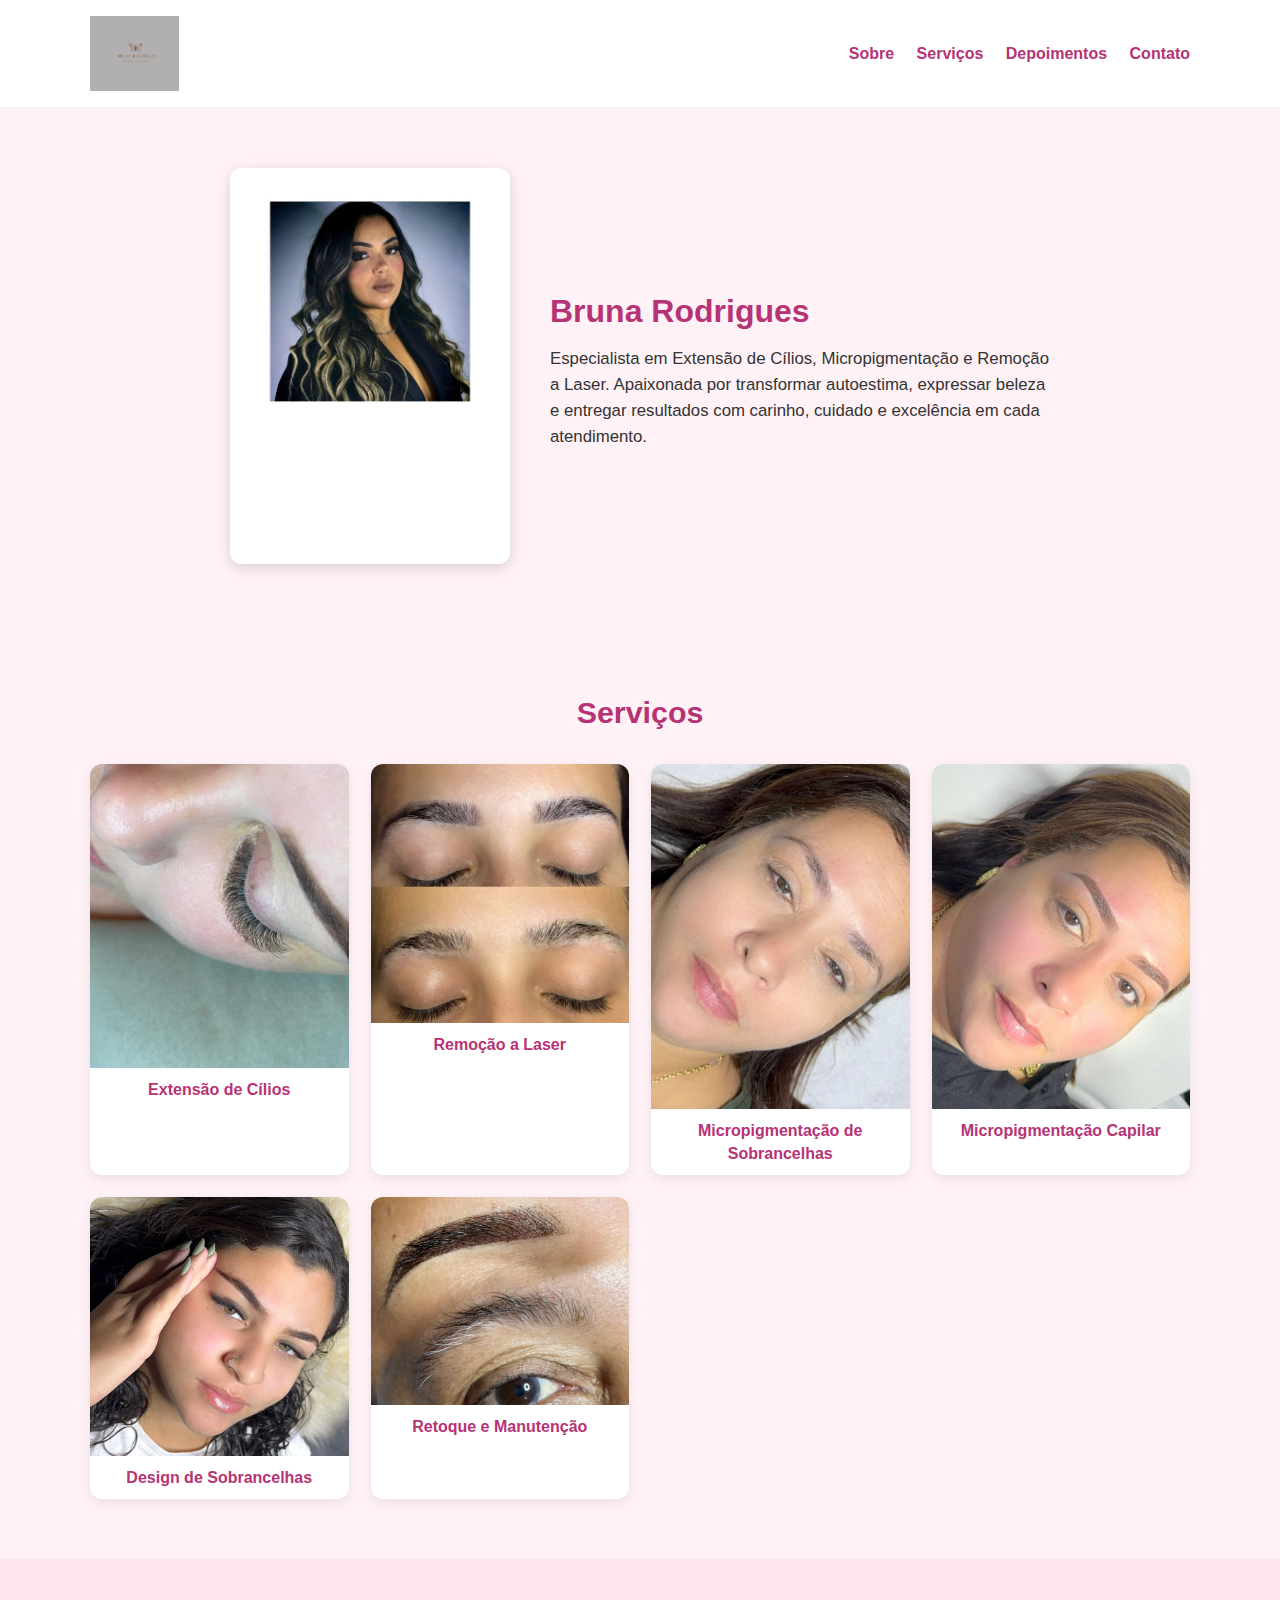
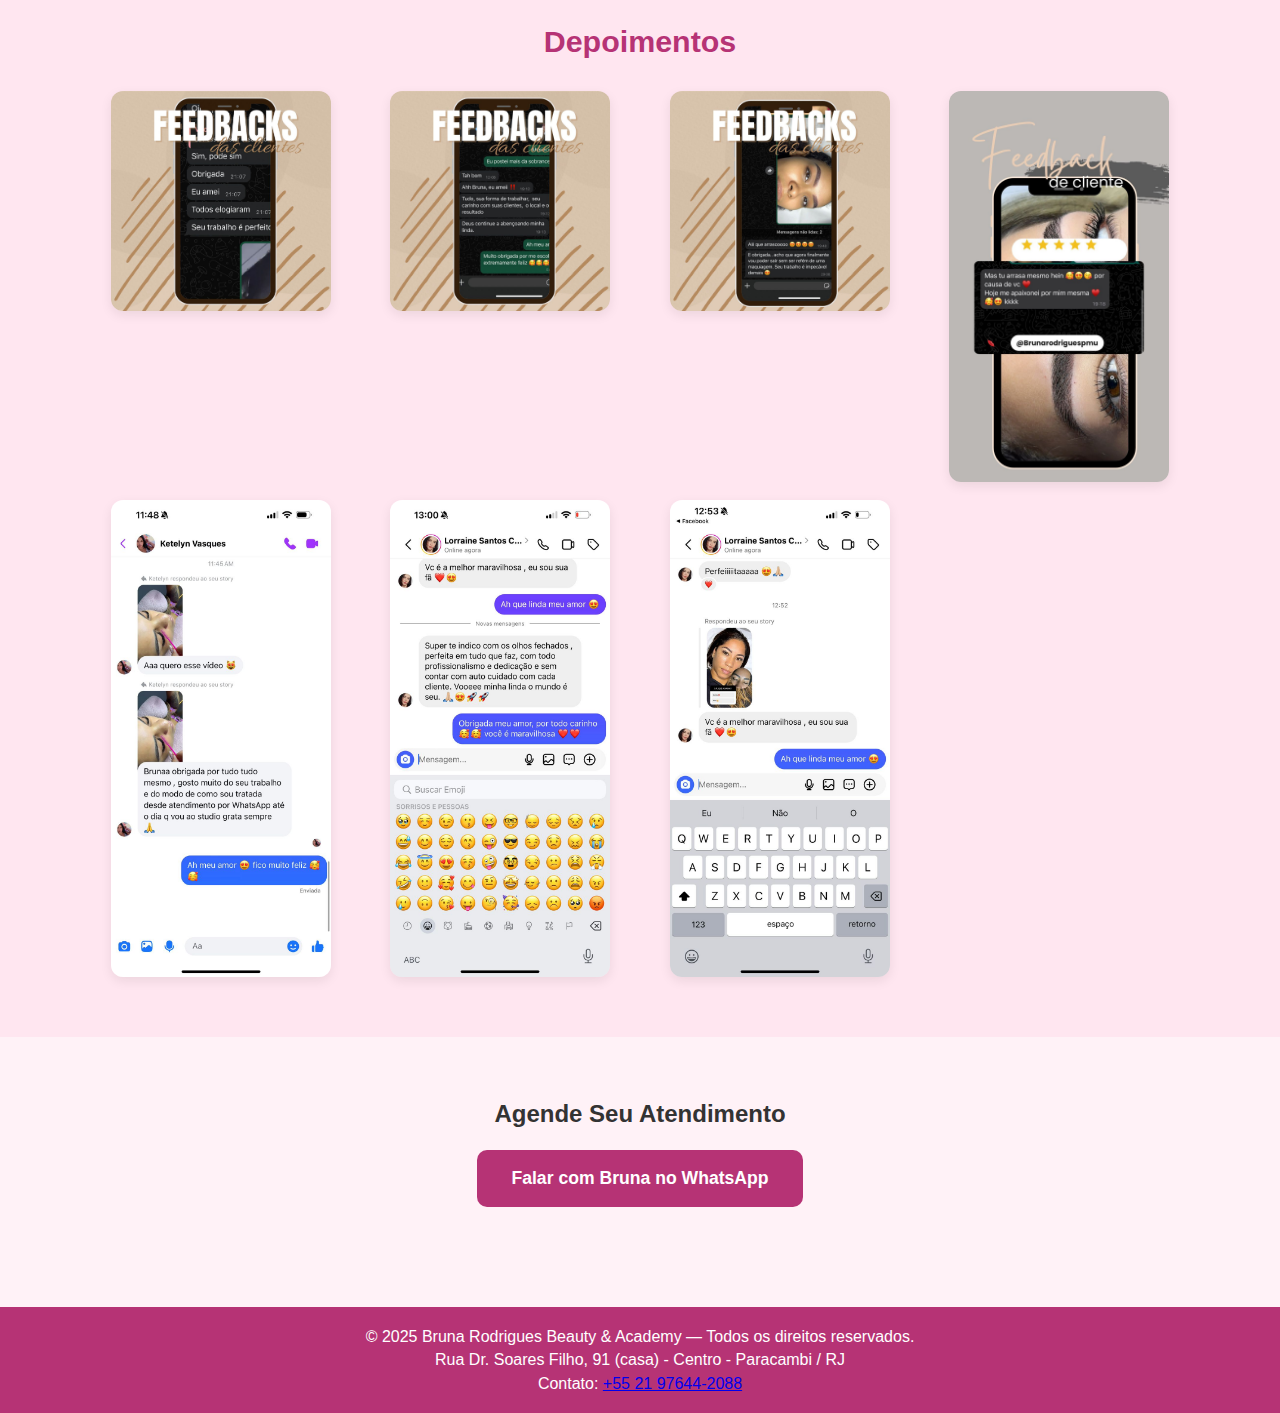
<file: index.html>
<!DOCTYPE html>
<html lang="pt-BR">
<head>
    <meta charset="UTF-8">
    <meta name="viewport" content="width=device-width, initial-scale=1.0">
    <title>Bruna Rodrigues Beauty & Academy</title>
    <link rel="stylesheet" href="css/style.css">
</head>
<body>

<!-- HEADER -->
<header class="site-header">
    <div class="container header-inner">
        <img src="img/logo.png" alt="Bruna Rodrigues Beauty" class="logo">

        <nav class="main-nav">
            <a href="#sobre">Sobre</a>
            <a href="#servicos">Serviços</a>
            <a href="#depoimentos">Depoimentos</a>
            <a href="#contato">Contato</a>
        </nav>
    </div>
</header>

<!-- SOBRE / HERO -->
<section id="sobre" class="sobre reveal">
  <div class="container sobre-inner">

    <div class="sobre-img">
      <img src="img/foto-bruna.jpg" alt="Bruna Rodrigues">
    </div>

    <div class="sobre-texto">
      <h2>Bruna Rodrigues</h2>
      <p>
        Especialista em Extensão de Cílios, Micropigmentação e Remoção a Laser.
        Apaixonada por transformar autoestima, expressar beleza e entregar resultados
        com carinho, cuidado e excelência em cada atendimento.
      </p>
    </div>

  </div>
</section>


<!-- SERVIÇOS -->
<section id="servicos" class="servicos reveal">
  <div class="container">
    <h2>Serviços</h2>
    <div class="grid-servicos">

      <div class="card">
        <img src="img/servicos/cilios1.jpeg" alt="Extensão de Cílios">
        <p>Extensão de Cílios</p>
      </div>

      <div class="card">
        <img src="img/servicos/laser1.jpeg" alt="Remoção a Laser">
        <p>Remoção a Laser</p>
      </div>

      <div class="card">
        <img src="img/servicos/micro1.jpeg" alt="Micropigmentação de Sobrancelhas">
        <p>Micropigmentação de Sobrancelhas</p>
      </div>

      <div class="card">
        <img src="img/servicos/micro2.jpeg" alt="Micropigmentação Capilar">
        <p>Micropigmentação Capilar</p>
      </div>

      <div class="card">
        <img src="img/servicos/micro3.jpeg" alt="Design de Sobrancelhas">
        <p>Design de Sobrancelhas</p>
      </div>

      <div class="card">
        <img src="img/servicos/micro4.jpeg" alt="Retoque e Manutenção">
        <p>Retoque e Manutenção</p>
      </div>

    </div>
  </div>
</section>

<!-- DEPOIMENTOS -->
<section id="depoimentos" class="depoimentos reveal">
  <div class="container">
    <h2>Depoimentos</h2>
    <div class="grid-depoimentos">

      <img src="img/depoimentos/depo1.jpeg" alt="Depoimento de Cliente">
      <img src="img/depoimentos/depo2.jpeg" alt="Depoimento de Cliente">
      <img src="img/depoimentos/depo3.jpeg" alt="Depoimento de Cliente">
      <img src="img/depoimentos/depo4.jpeg" alt="Depoimento de Cliente">
      <img src="img/depoimentos/depo5.jpeg" alt="Depoimento de Cliente">
      <img src="img/depoimentos/depo6.jpeg" alt="Depoimento de Cliente">
      <img src="img/depoimentos/depo7.jpeg" alt="Depoimento de Cliente">

    </div>
  </div>
</section>

<!-- CONTATO -->
<section id="contato" class="contato reveal">
    <h2>Agende Seu Atendimento</h2>
    <a href="https://wa.me/5521976442088"  class="btn-whatsapp">
        Falar com Bruna no WhatsApp
    </a>
</section>
    
    <!-- FOOTER -->
<footer class="site-footer">
  <p>© 2025 Bruna Rodrigues Beauty & Academy — Todos os direitos reservados.</p>
  <p>Rua Dr. Soares Filho, 91 (casa) - Centro - Paracambi / RJ</p>
  Contato: <a href="https://wa.me/5521976442088" target="_blank">+55 21 97644-2088</a>

</footer>
</file>
<file: css/style.css>
/* RESET */
*{margin:0;padding:0;box-sizing:border-box;}
:root{
  --rosa:#b63375;
  --rosa-claro:#fff2f7;
  --texto:#333;
}

/* BASE */
body{
  background:var(--rosa-claro);
  font-family:Arial, Helvetica, sans-serif;
  color:var(--texto);
  line-height:1.45;
}
.container{width:min(1100px, 90%); margin:auto;}

/* HEADER */
.site-header{
  background:white;
  border-bottom:1px solid #eee;
  position:sticky;
  top:0;
  z-index:20;
}
.header-inner{
  display:flex;
  justify-content:space-between;
  align-items:center;
  padding:16px 0;
}
.logo{
  height:75px;
  width:auto;
  object-fit:contain;
}

/* NAV */
.main-nav a{
  margin-left:18px;
  text-decoration:none;
  color:var(--rosa);
  font-weight:600;
}

/* SEÇÃO SOBRE */
.sobre{
  padding:60px 0;
}
.sobre-inner{
  display:flex;
  align-items:center;
  justify-content:center;
  gap:40px;
  flex-wrap:wrap;
}
.sobre-img img{
  width:260px;
  height:320px;
  object-fit:cover;
  border-radius:14px;
  box-shadow:0 4px 14px rgba(0,0,0,0.15);
}
.sobre-texto{
  max-width:500px;
}
.sobre-texto h2{
  color:var(--rosa);
  font-size:2rem;
  margin-bottom:12px;
}
.sobre-texto p{
  font-size:1.05rem;
  line-height:1.55;
}

/* SERVIÇOS */
.servicos{
  text-align:center;
  padding:60px 0;
}
.servicos h2{
  color:var(--rosa);
  font-size:1.9rem;
  margin-bottom:30px;
}
.grid-servicos{
  display:grid;
  grid-template-columns:repeat(auto-fit, minmax(230px,1fr));
  gap:22px;
}
.card{
  background:white;
  border-radius:12px;
  padding-bottom:10px;
  box-shadow:0 4px 12px rgba(0,0,0,0.08);
}
.card img{
  width:100%;
  height:160px;
  object-fit:cover;
  border-radius:12px 12px 0 0;
}
.card p{
  margin-top:10px;
  color:var(--rosa);
  font-weight:bold;
}

/* DEPOIMENTOS */
.depoimentos{
  background:#ffe6f0;
  text-align:center;
  padding:60px 0;
}
.depoimentos h2{
  color:var(--rosa);
  font-size:1.9rem;
  margin-bottom:28px;
}
.grid-depoimentos{
  display:grid;
  grid-template-columns:repeat(auto-fit, minmax(250px,1fr));
  gap:18px;
}
.grid-depoimentos img{
  width:100%;
  height:220px;
  object-fit:cover;
  border-radius:10px;
  box-shadow:0 4px 12px rgba(0,0,0,0.08);
}

/* CONTATO */
.contato{
  text-align:center;
  padding:60px 0;
}
.btn-whatsapp{
  background:var(--rosa);
  color:white;
  padding:16px 34px;
  border-radius:10px;
  text-decoration:none;
  font-weight:bold;
  font-size:1.1rem;
  display:inline-block;
  margin-top:18px;
}

/* BOTÃO FLOTANTE WHATSAPP */
.btn-whatsapp-fixed{
  position:fixed;
  bottom:24px;
  right:24px;
  background:var(--rosa);
  color:white;
  padding:12px 20px;
  border-radius:40px;
  text-decoration:none;
  font-weight:bold;
  font-size:0.90rem;
  z-index:40;
  box-shadow:0 4px 12px rgba(0,0,0,0.18);
}

/* FOOTER */
.site-footer{
  background:var(--rosa);
  color:white;
  text-align:center;
  padding:18px 0;
  margin-top:40px;
}
/* === AJUSTE IMAGENS SOBRE === */
.sobre-img img {
  width: 280px;
  height: auto;
  border-radius: 12px;
}

/* === SERVIÇOS === */
.servicos .card img {
  width: 100%;
  max-width: 260px;
  height: auto;
  margin: 0 auto;
  display: block;
}

/* === DEPOIMENTOS === */
.depoimentos img {
  width: 100%;
  max-width: 220px;
  height: auto;
  border-radius: 12px;
  display: block;
  margin: 0 auto;
}

/* === GARANTE QUE O LAYOUT NÃO ESTOURE === */
img {
  max-width: 100%;
  height: auto;
}
</file>
